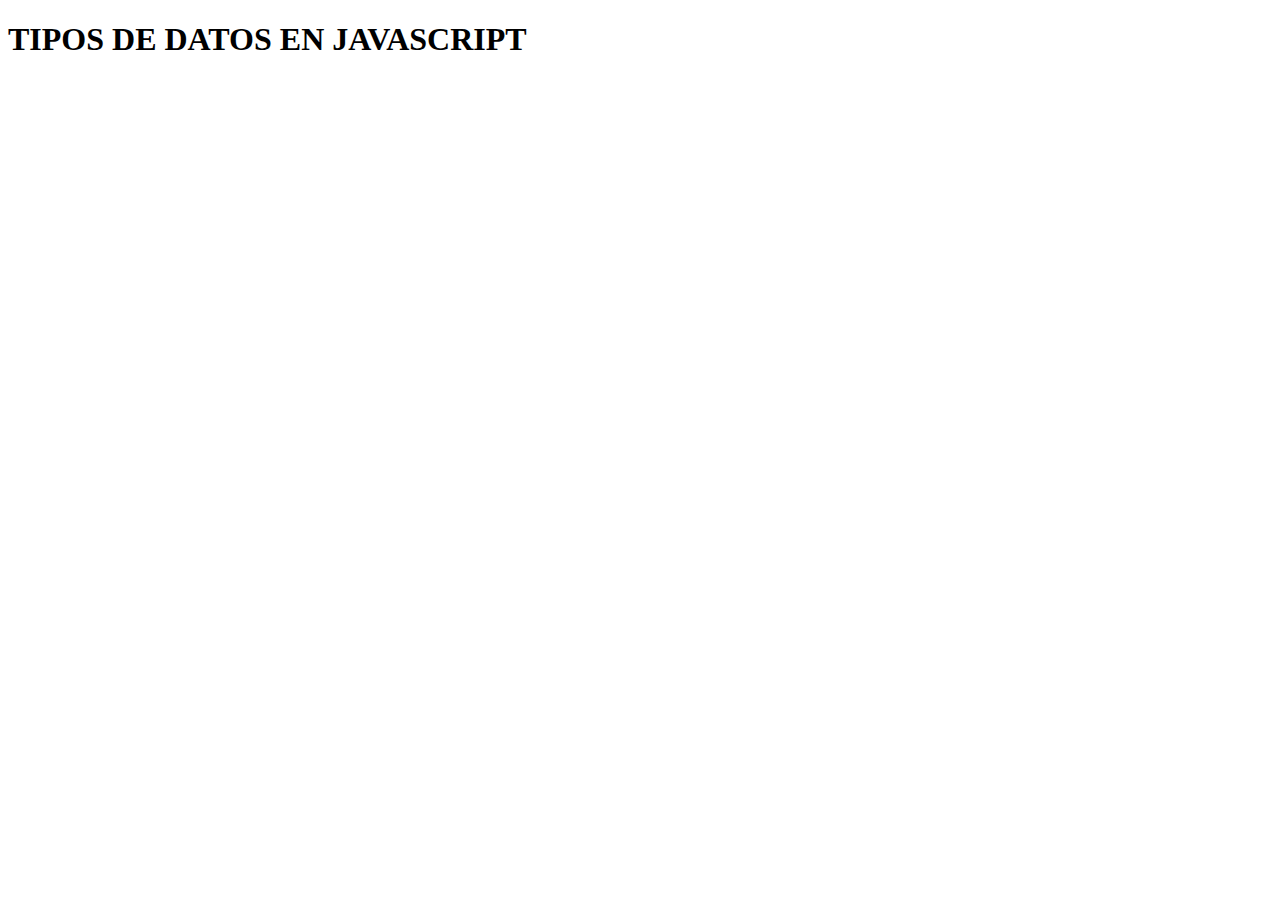
<file: clase-04-02-2025/index.html>
<!DOCTYPE html>
<html lang="es">
<head>
    <meta charset="UTF-8">
    <meta name="viewport" content="width=device-width, initial-scale=1.0">
    <title>TIPOS DE DATOS EN JAVASCRIPT</title>
    
</head>
<body>
    <h1>TIPOS DE DATOS EN JAVASCRIPT </h1>
    <script src="script.js"> </script>
</body>
</html>
</file>
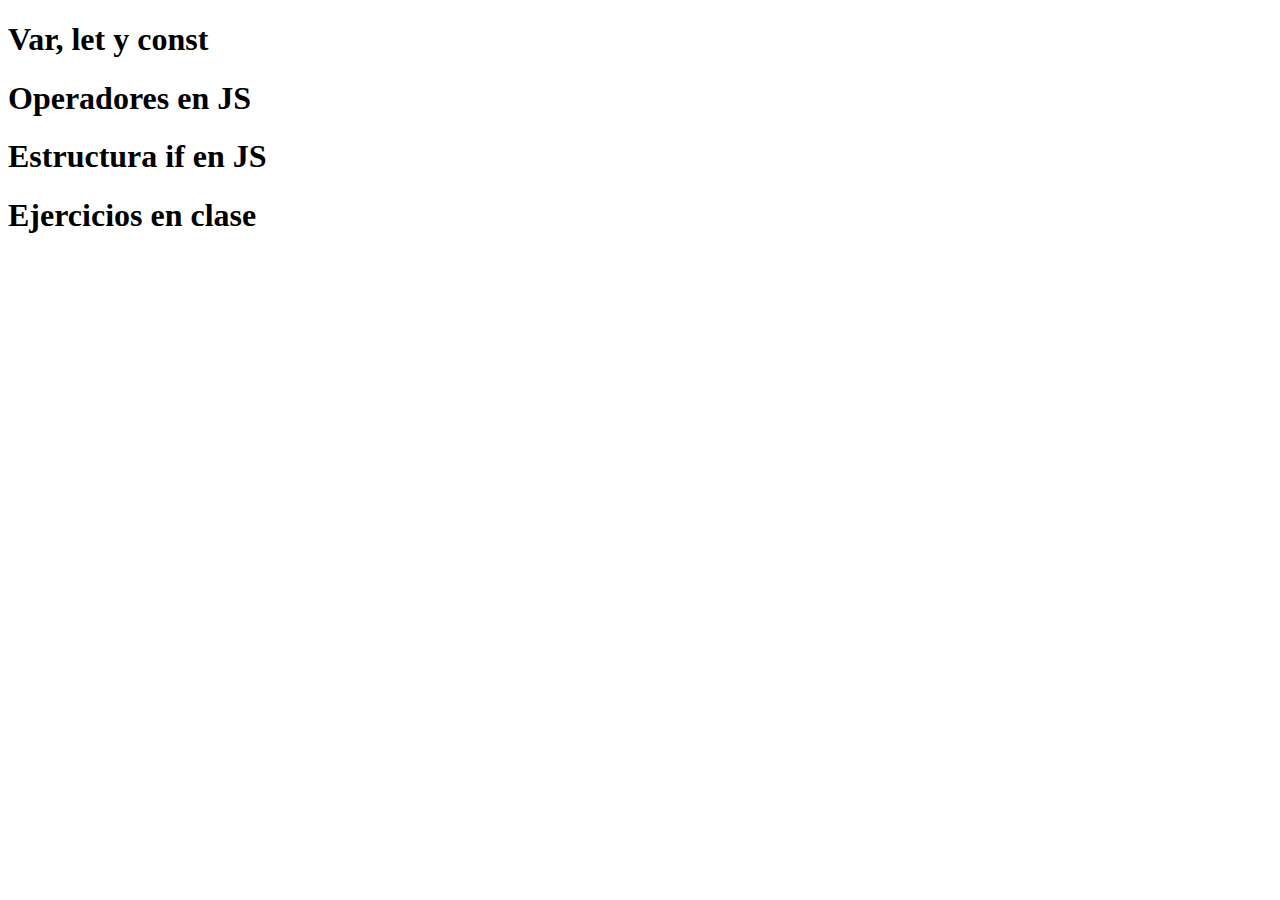
<file: clase-06-02-2025/index.html>
<!DOCTYPE html>
<html lang="en">
<head>
    <meta charset="UTF-8">
    <meta name="viewport" content="width=device-width, initial-scale=1.0">
    <title>Clase 2</title>
</head>
<body>
    <h1> Var, let y const</h1>
    <script src="variables.js"> </script>
    <h1> Operadores en JS </h1>
    <script src="operadores.js"> </script>
    <h1> Estructura if en JS</h1>
    <script src="estructura-ifs.js"> </script>
    <h1> Ejercicios en clase</h1>
    <script src="ejercicio.js"> </script>
</body>
</html>
</file>
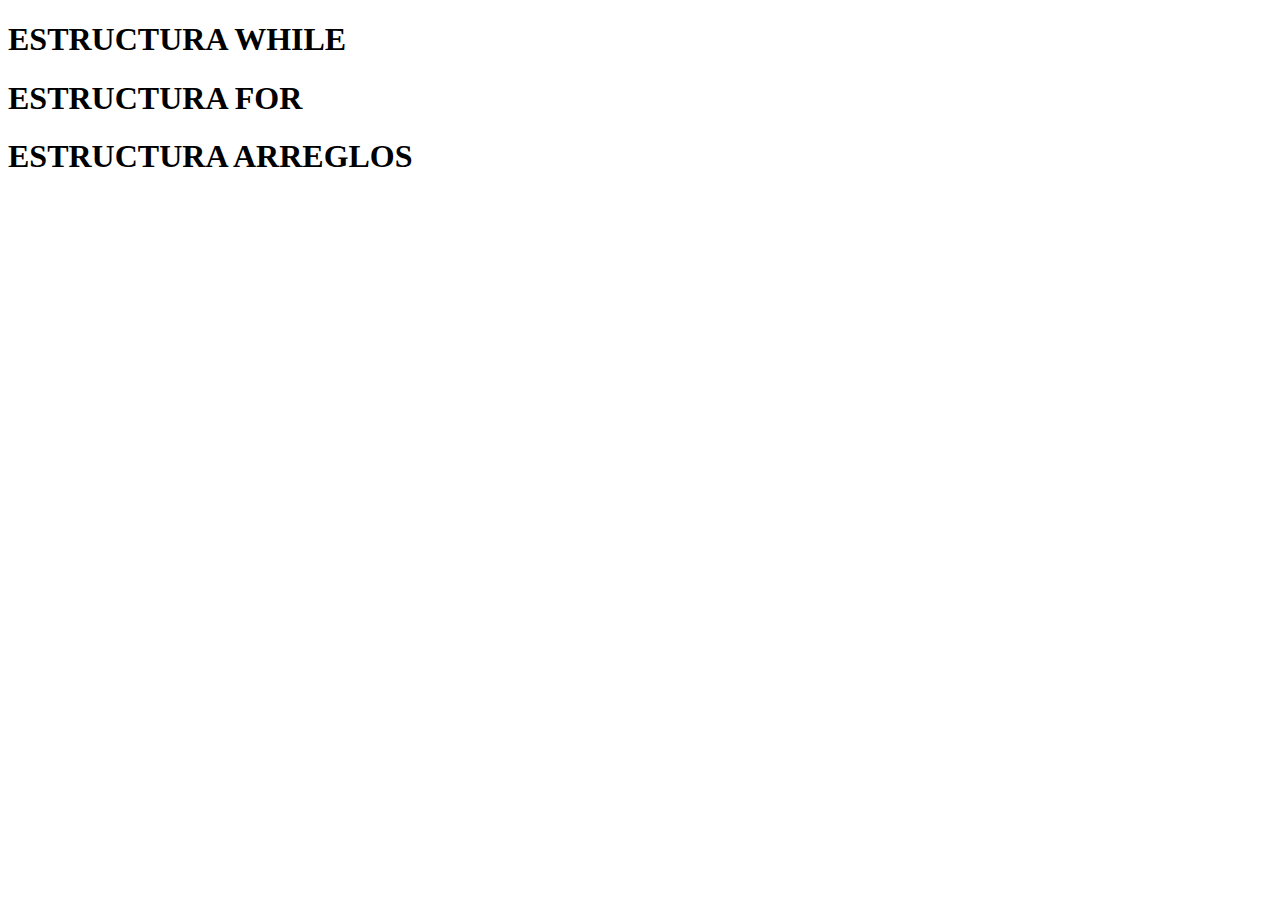
<file: clase-11-02-2025/index.html>
<!DOCTYPE html>
<html lang="es">
<head>
    <meta charset="UTF-8">
    <meta name="viewport" content="width=device-width, initial-scale=1.0">
    <title>Document</title>
</head>
<body>
    <h1> ESTRUCTURA WHILE </h1>
    <!--<script src="while.js"> </script>  -->
    <h1> ESTRUCTURA FOR </h1>
    <!--<script src="for.js"> </script>-->
    <h1>ESTRUCTURA ARREGLOS</h1>
    <script src="arrays.js"> </script>
</body>
</html>
</file>
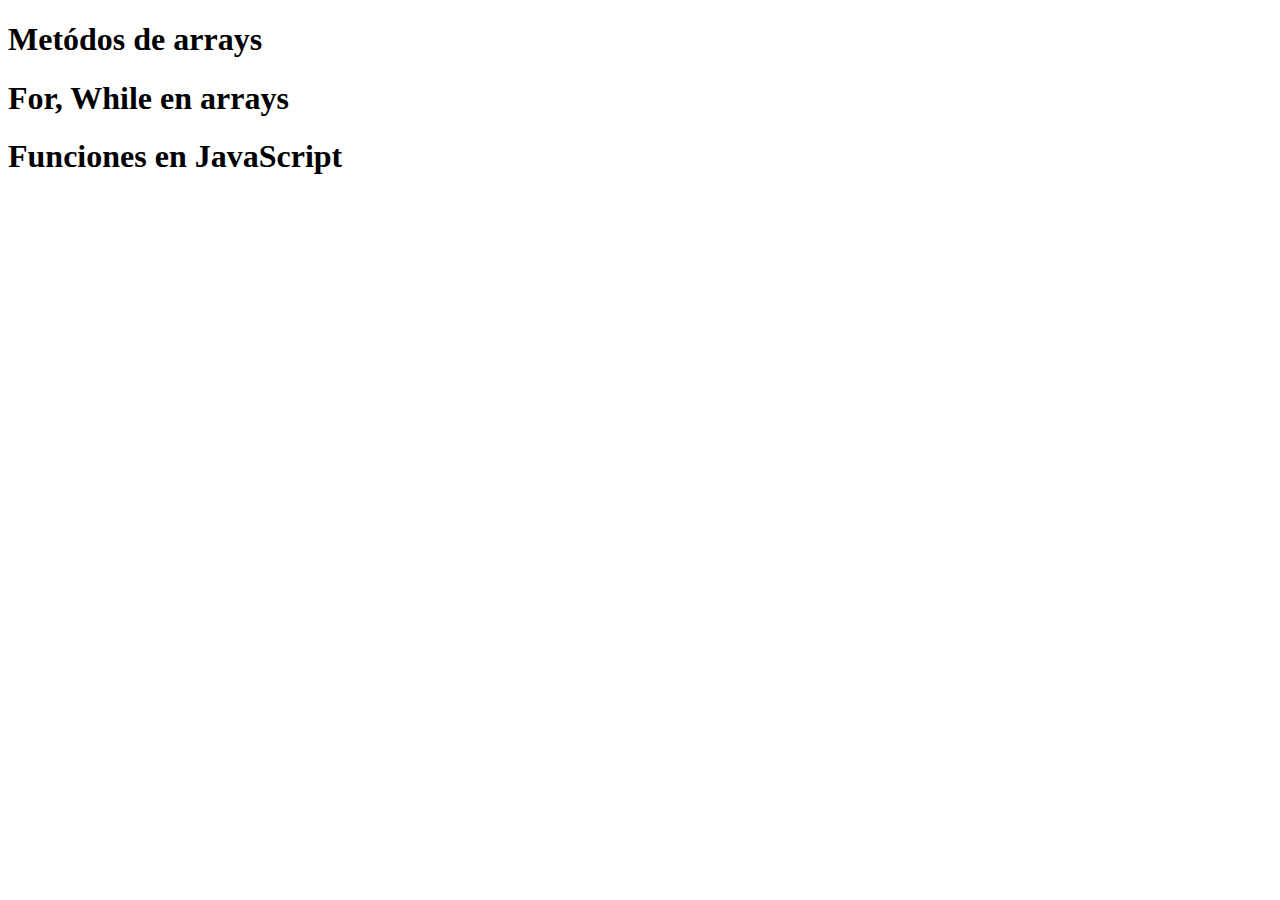
<file: clase-13-02-2025/index.html>
<!DOCTYPE html>
<html lang="es">
<head>
    <meta charset="UTF-8">
    <meta name="viewport" content="width=device-width, initial-scale=1.0">
    <title>Document</title>
    
</head>
<body>
    <h1>Metódos de arrays </h1>
    <!--<script src="array-metodos.js"> </script>-->
    <h1>For, While en arrays </h1>
    <!--<script src="for-while-arrays.js"> </script>-->
    <h1>Funciones en JavaScript</h1>
    <script src="funciones.js"></script>
</body>
</html>
</file>
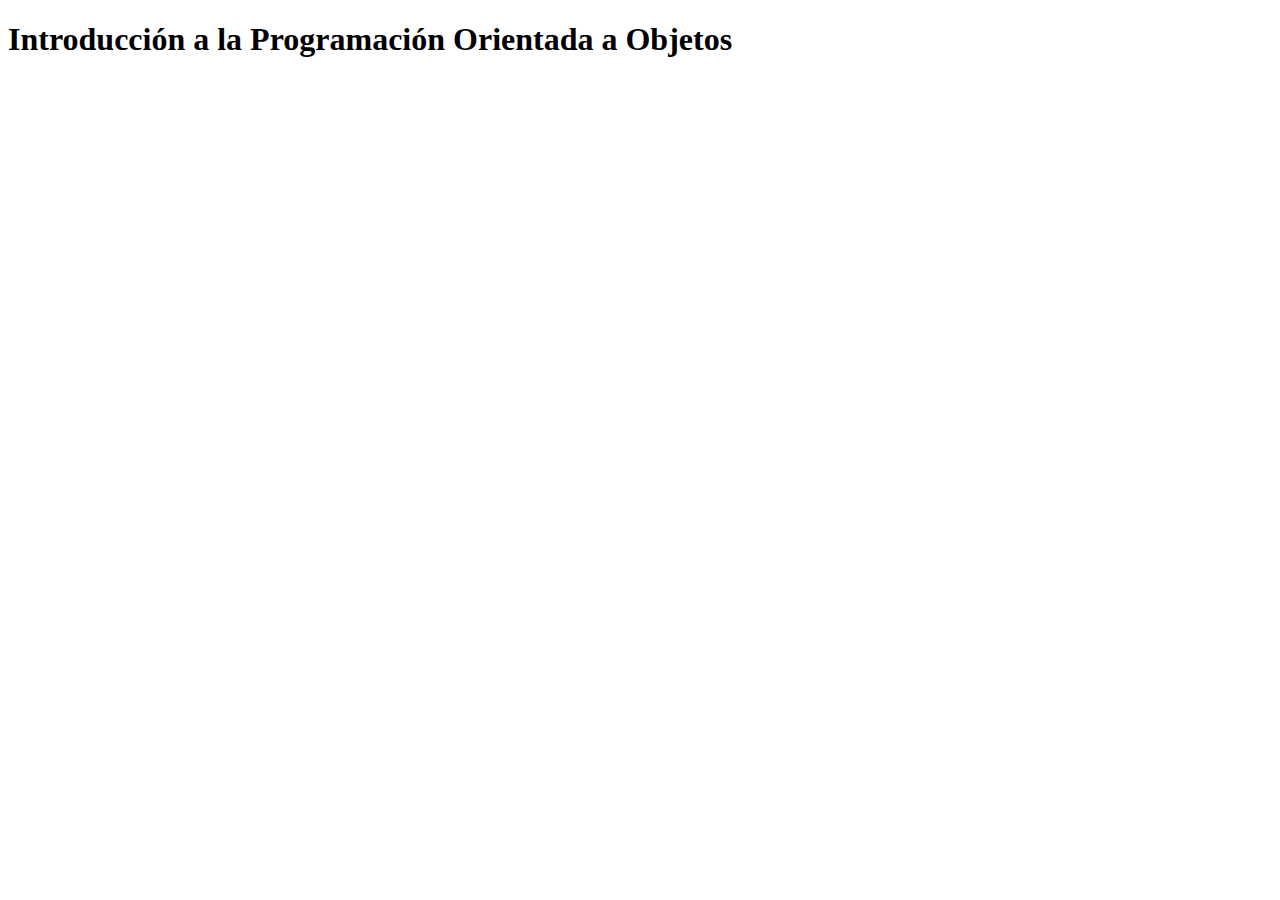
<file: clase-18-02-2025/index.html>
<!DOCTYPE html>
<html lang="en">
<head>
    <meta charset="UTF-8">
    <meta name="viewport" content="width=device-width, initial-scale=1.0">
    <title>Document</title>
</head>
<body>
    <h1>Introducción a la Programación Orientada a Objetos </h1>
    <script src="poo.js"> </script>

</body>
</html>
</file>
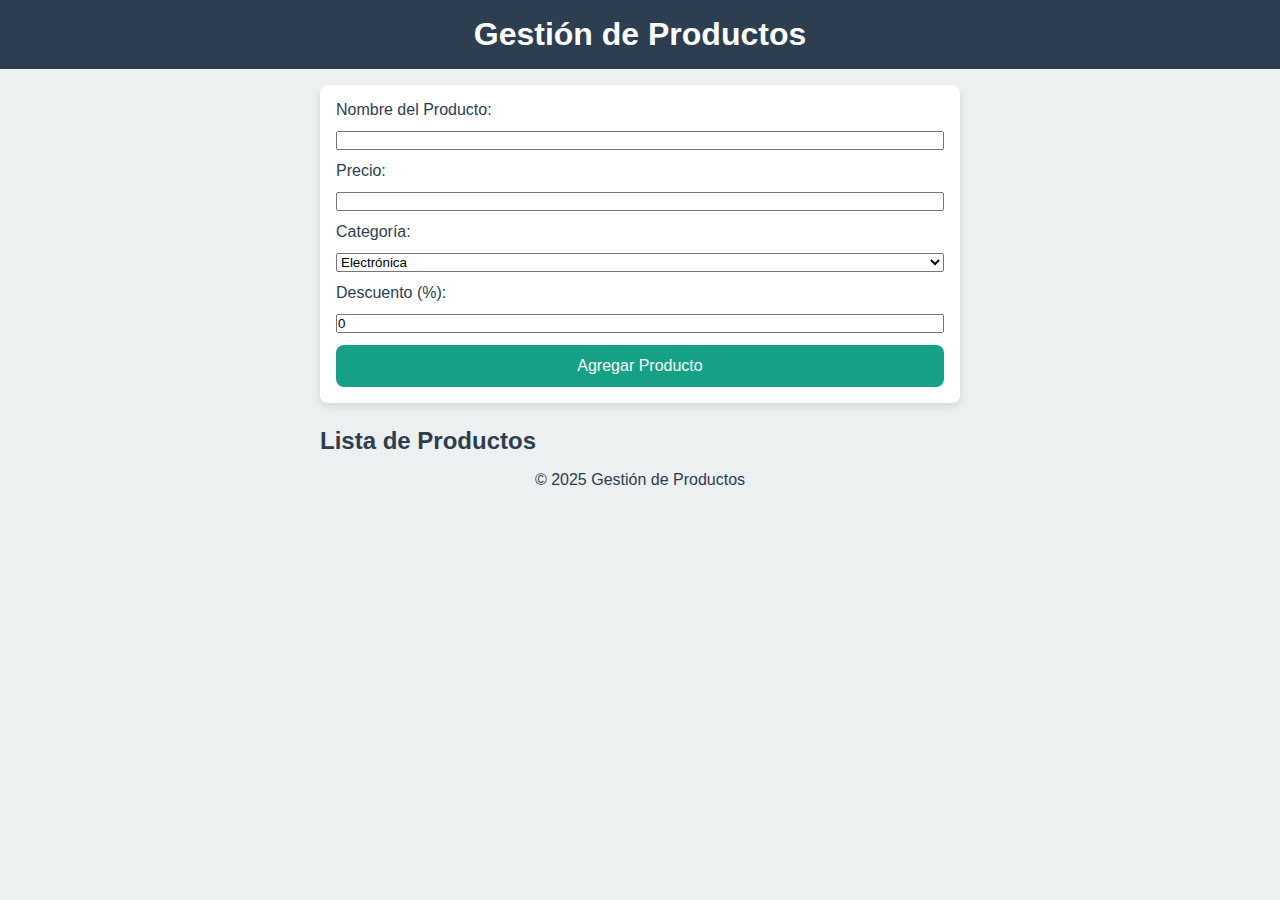
<file: clase-25-02-2025/index.html>
<!DOCTYPE html>
<html lang="es">
<head>
    <meta charset="UTF-8">
    <meta name="viewport" content="width=device-width, initial-scale=1.0">
    <title>Gestión de Productos</title>
    <link rel="stylesheet" href="style.css">
    <!--Metadatos: Información de la página que generalmente auxilia 
    a los motores de busqueda-->
</head>
<body>
    <header>
        <h1 id="titulo">Gestión de Productos</h1>
    </header>
    <main>
        <section aria-labelledby="titulo">
            <form id="producto-form">
                <label for="nombre">Nombre del Producto:</label>
                <input type="text" id="nombre" required>
    
                <label for="precio">Precio:</label>
                <input type="number" id="precio" required min="1">
    
                <label for="categoria">Categoría:</label>
                <select id="categoria">
                    <option value="Electrónica">Electrónica</option>
                    <option value="Accesorios">Accesorios</option>
                    <option value="Ropa">Ropa</option>
                </select>
    
                <label for="descuento">Descuento (%):</label>
                <input type="number" id="descuento" value="0" min="0" max="99">
    
                <button type="submit">Agregar Producto</button>
            </form>
        </section>
    
        <section>
            <h2 id="lista-titulo">Lista de Productos</h2>
            <ul id="lista-productos" aria-labelledby="lista-titulo"></ul>
        </section>
    </main>
    <footer>
        <p>&copy; 2025 Gestión de Productos</p>
    </footer>
    <script src="script.js"></script>
</body>
</html>
</file>
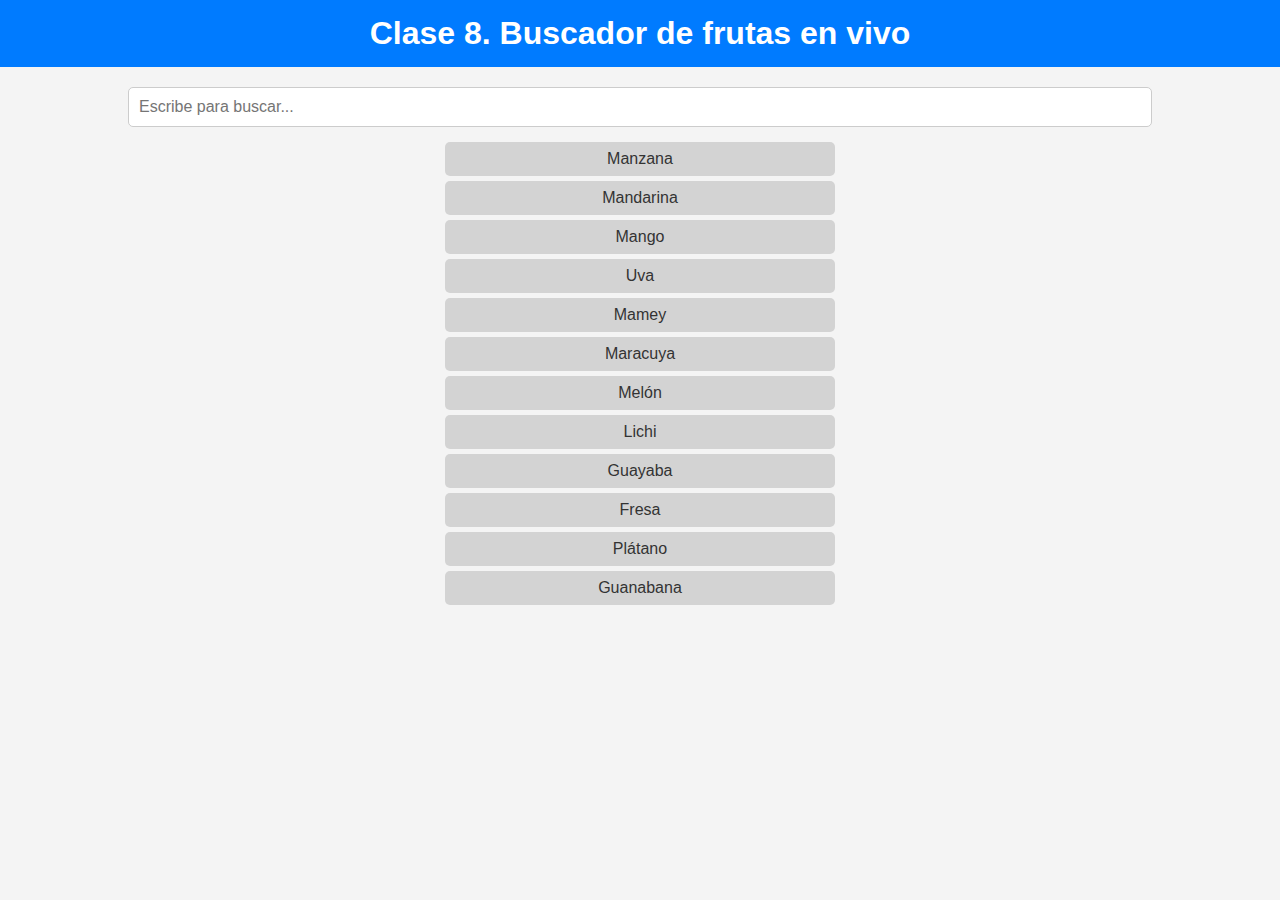
<file: clase-27-04-2025/index.html>
<!DOCTYPE html>
<html lang="es">
<head>
    <meta charset="UTF-8">
    <meta name="viewport" content="width=device-width, initial-scale=1.0">
    <title>Buscador de Frutas</title>
    <link rel="stylesheet" href="style.css">
</head>
<body>
   <header>
        <h1>Clase 8. Buscador de frutas en vivo</h1> 
   </header>
   <main>
        <section>
            <form id="buscador-form">
                <input type="text" id="buscador" placeholder="Escribe para buscar...">
            </form>
        </section>
        <section>
            <ul id="lista">
                <li>Manzana </li>
                <li>Mandarina</li>
                <li>Mango</li>
                <li>Uva</li>
                <li>Mamey</li>
                <li>Maracuya</li>
                <li>Melón</li>
                <li>Lichi</li>
                <li>Guayaba</li>
                <li>Fresa</li>
                <li>Plátano</li>
                <li>Guanabana</li>
            </ul>
        </section>
   </main>
    <script src="script.js"></script>
</body>
</html>
</file>
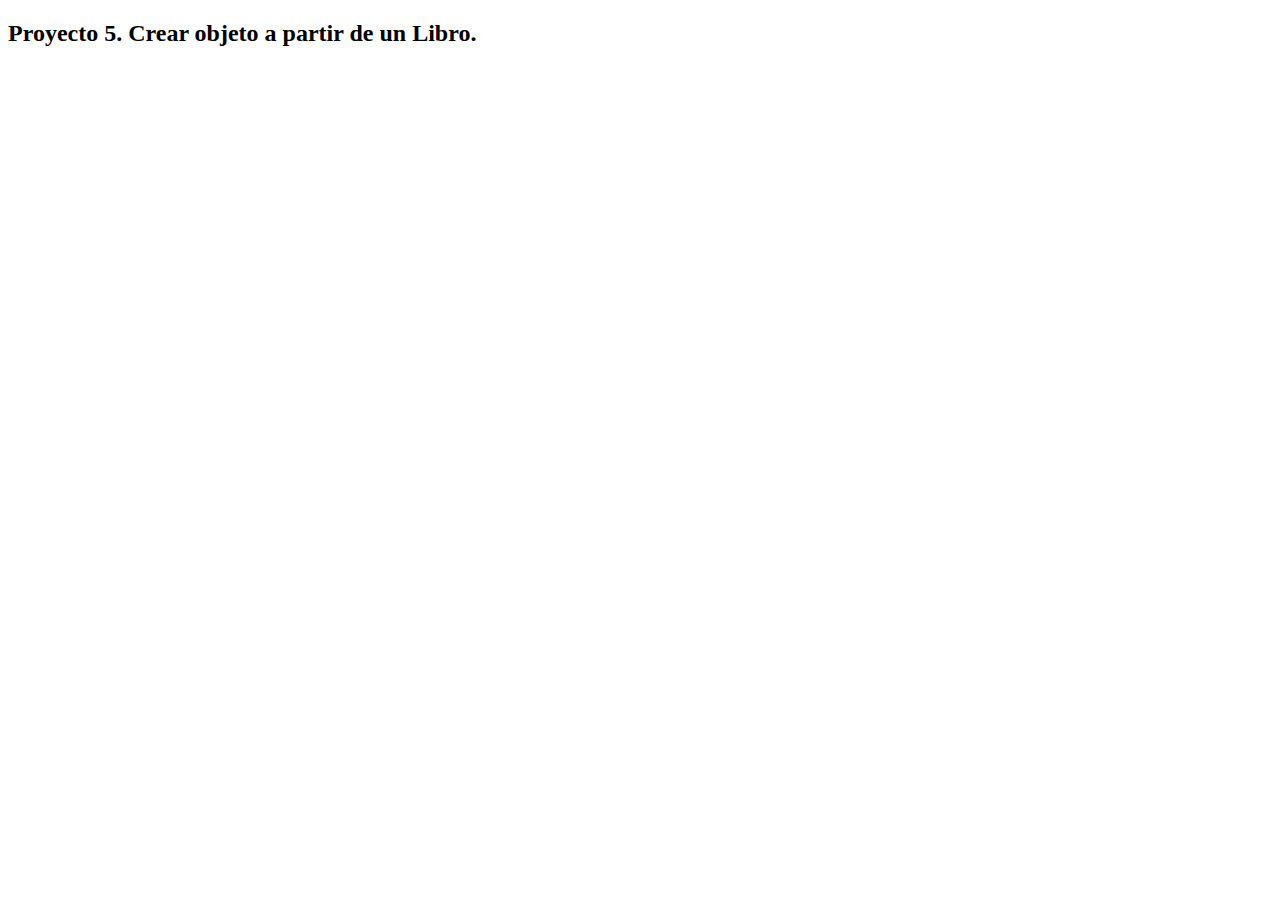
<file: Proyecto de JS/index.html>
<!DOCTYPE html>
<html lang="es">
<head>
    <meta charset="UTF-8">
    <meta name="viewport" content="width=device-width, initial-scale=1.0">
    <title>Proyecto de JavaScript</title>
</head>
<body>
    <!-- 
    <h2> Proyecto 1. Tipo de datos en JS</h2>
    <script src="tipo-de-dato.js"> </script>
    
    <h2> Proyecto 2. Comparaciones y decisiones en JS</h2>
    <script src="Eva-notas.js"> </script> 
    
    <h2> Proyecto 3. Clasificación de Frutas en Arreglos y Loops </h2>
    <script src="Frutas.js"> </script>

    <h2> Proyecto 4. Seguimiento de Libros con uso de funciones </h2>
    <script src="libros.js"> </script>
     -->
    <h2> Proyecto 5. Crear objeto a partir de un Libro. </h2>
    <script src="objeto-libro.js"> </script>
</body>
</html>
</file>
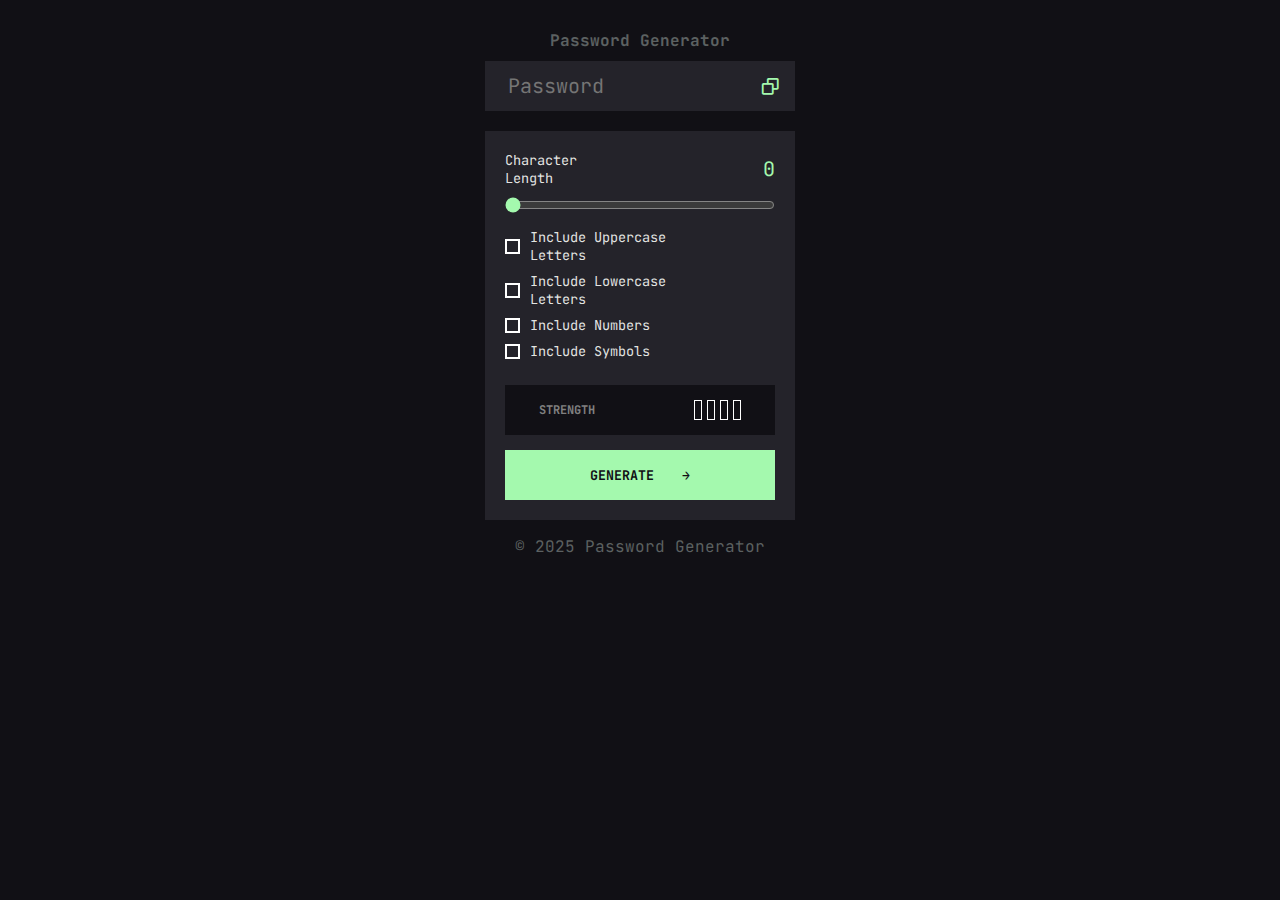
<file: Proyecto de JS/generadorContraseñas/index.html>
<!DOCTYPE html>
<html lang="es">
<head>
    <meta charset="UTF-8">
    <meta name="viewport" content="width=device-width, initial-scale=1.0">
    <title>Generador de Contraseñas</title>
    <link rel="stylesheet" href="style.css">
    <link rel="preconnect" href="https://fonts.gstatic.com" crossorigin>
    <link href="https://fonts.googleapis.com/css2?family=JetBrains+Mono:ital,wght@0,100..800;1,100..800&family=Urbanist:ital,wght@0,100..900;1,100..900&display=swap" rel="stylesheet">
    <link href='https://unpkg.com/boxicons@2.1.4/css/boxicons.min.css' rel='stylesheet'> <!--Carga la librería Boxicons-->
    <title>GENERADOR DE CONTRASEÑA</title>
</head>
<body>
    <header>
        <h4>Password Generator</h4>
    </header>

    <div class="passwordBox">
        <input type="text" name="text" id="pass" placeholder="Password">
        <i class='bx bx-copy' id="copy"></i>  
    </div>
    
    <form id="passwordform">
        <div class="rangeLength">
            <label for="inputLength">Character Length</label>
            <span id="lengthValue"> 0 </span>
        </div>
        <input type="range" id="inputLength" min="0" max="20" value="0">
        <div class="checkbox-group">
            <div>
                <input type="checkbox" id="checkbox1">
                <label for="checkbox1">Include Uppercase Letters</label>
            </div>
            
            <div>
                <input type="checkbox" id="checkbox2">
                <label for="checkbox2">Include Lowercase Letters</label>
            </div>

            <div>
                <input type="checkbox" id="checkbox3">
                <label for="checkbox3">Include Numbers</label>
            </div>

            <div>
                <input type="checkbox" id="checkbox4">
                <label for="checkbox4">Include Symbols</label>
            </div>
        </div>
        
        <div class="strength-container">
            <p>STRENGTH</p>
            <div class="sc1">
                <span id="strengthText"></span>
                <div class="strength-bars">
                    <div class="bar"></div>
                    <div class="bar"></div>
                    <div class="bar"></div>
                    <div class="bar"></div>
                </div>
            </div>
        </div>
        
        <button id="generatePass"><span>GENERATE</span> <span style="margin-left: 20px;">→</span></button>
    </form>

    <footer>
        <p>&copy; 2025 Password Generator</p>
    </footer>
    <script src="script.js"></script>
</body>
</html>
</file>
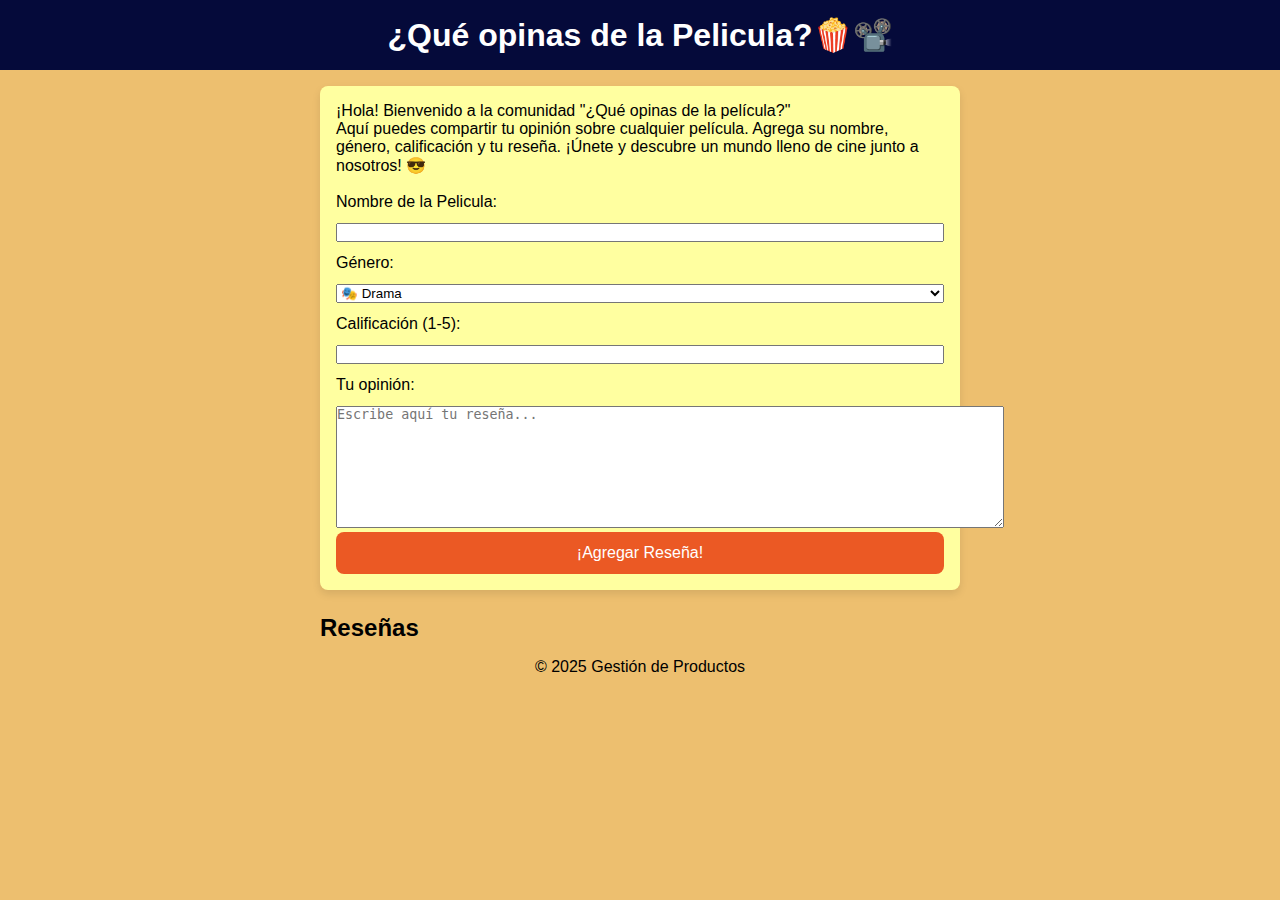
<file: Proyecto de JS/Intro-DOM/index.html>
<!DOCTYPE html>
<html lang="es">
<head>
    <meta charset="UTF-8">
    <meta name="viewport" content="width=device-width, initial-scale=1.0">
    <title>¿Qué opinas?</title>
    <link rel="stylesheet" href="style.css">
</head>
<body>
    <header>
        <h1 id="titulo">¿Qué opinas de la Pelicula?🍿📽️</h1>
    </header>
    <main>
        <section aria-labelledby="titulo">
            <form id="Pelicula">
                <p>¡Hola! Bienvenido a la comunidad "¿Qué opinas de la película?"</p>  
                <p>Aquí puedes compartir tu opinión sobre cualquier película. Agrega su nombre, género, calificación y tu reseña. ¡Únete y descubre un mundo lleno de cine junto a nosotros! 😎</p>
                <br>

                <label for="nombre">Nombre de la Pelicula:</label>
                <input type="text" id="nombre" required>
    
                <label for="genero">Género:</label>
                <select id="genero">
                    <option value="Drama">🎭 Drama</option>
                    <option value="Comedia">😂 Comedia </option>
                    <option value="Acción">🎬 Acción</option>
                    <option value="Terror">😱 Terror</option>
                    <option value="Romance">💌 Romance</option>
                    <option value="Animación">👨‍👩‍👧‍👦 Animación</option>
                </select>

                <label for="calificación">Calificación (1-5): </label>
                <input type="number" id="calificacion" min="1" max="5">

                <label for="opinion">Tu opinión:</label>
                <textarea id="opinion" placeholder="Escribe aquí tu reseña..." rows="8" cols="81"></textarea>

    
                <button type="submit">¡Agregar Reseña!</button>
            </form>
        </section>
    
        <section>
            <h2>Reseñas</h2>
            <ul id="resena" aria-labelledby="lista-resenas"></ul>
        </section>
    </main>
    <footer>
        <p>&copy; 2025 Gestión de Productos</p>
    </footer>
    <script src="commentBox.js"></script>
</body>
</html>
</file>
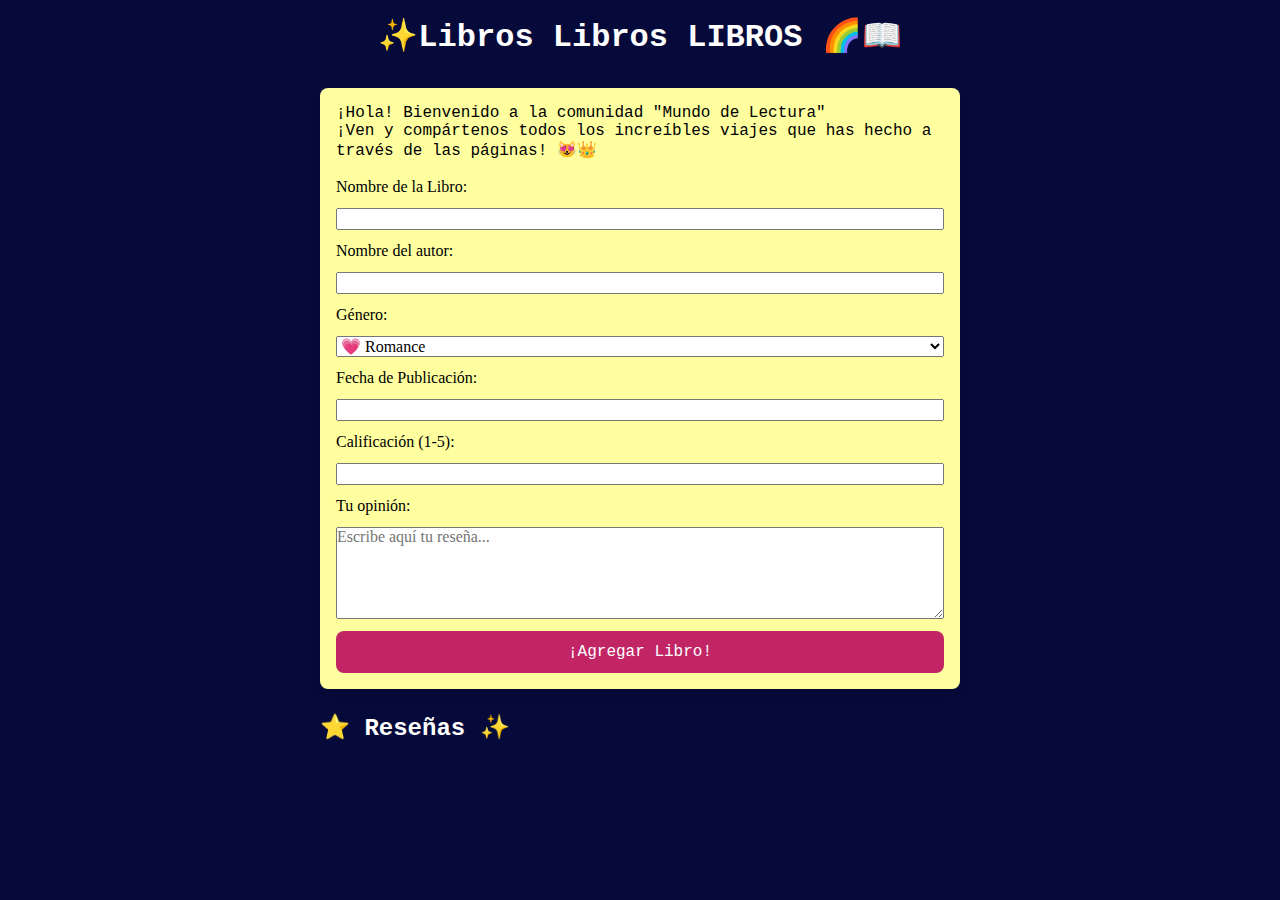
<file: Proyecto de JS/SeguimientoDeLibros/index.html>
<!DOCTYPE html>
<html lang="es">
<head>
    <meta charset="UTF-8">
    <meta name="viewport" content="width=device-width, initial-scale=1.0">
    <title>Mundo de Lectura</title>
    <link rel="stylesheet" href="style.css">
</head>
<body>
    <header>
        <h1 id="titulo">✨Libros Libros LIBROS 🌈📖</h1>
    </header>
    <main>
        <section aria-labelledby="titulo">
            <form id="Libro">
                <p>¡Hola! Bienvenido a la comunidad "Mundo de Lectura"</p>  
                <p>¡Ven y compártenos todos los increíbles viajes que has hecho a través de las páginas! 😻👑</p>
                <br>

                <label for="nombre">Nombre de la Libro:</label>
                <input type="text" id="nombre" required>

                <label for="autor">Nombre del autor:</label>
                <input type="text" id="autor" required>
    
                <label for="genero">Género:</label>
                <select id="genero">
                    <option value="Romance">💗 Romance</option>
                    <option value="noFiccion">✍️ No Ficción </option>
                    <option value="Fantasia">🐲 Fantasía</option>
                    <option value="Misterio">🕵️ Misterio/Thriller</option>
                </select>

                <label for="anio">Fecha de Publicación: </label>
                <input type="number" id="anio" min="1" max="2026">

                <label for="calificación">Calificación (1-5): </label>
                <input type="number" id="calificacion" min="1" max="5">

                <label for="opinion">Tu opinión:</label>
                <textarea id="opinion" placeholder="Escribe aquí tu reseña..." rows="5"></textarea>
                <button type="submit">¡Agregar Libro!</button>
            </form>
        </section>
    
        <section>
            <h2 id="titulo-li">⭐ Reseñas ✨</h2>
            <br>
            <ul id="resena" aria-labelledby="lista-resenas"></ul>
        </section>
    </main>
    <script src="Libross.js"></script>
</body>
</html>
</file>
<file: clase-25-02-2025/style.css>
/* Definición de variables de colores para mejor mantenimiento */
:root {
    --primary-color: #2c3e50;
    --secondary-color: #16a085;
    --background-color: #ecf0f1;
    --hoover-color: #2f7e75;
    --text-color: #2c3e50;
    --highlight-color: #e74c3c;
}

*{
    margin: 0;
    padding: 0;
    box-sizing: border-box;
}

/* Estilos generales */
body {
    font-family: Arial, sans-serif;
    background-color: var(--background-color);
    color: var(--text-color);
}

header {
    text-align: center;
/* Si el tamaño de la fuente no está explícitamente establecida, toma por defecto el tamaño de
16px, es decir el 1rem = 16px*/
    padding: 1rem;
    margin-bottom: 1rem;
    background-color: var(--primary-color);
    color: white;
}

main {
    max-width: 40rem;
    margin: 0 auto;
}

footer{
    margin-top: 1rem;
    text-align: center;
}

form {
    background: white;
    padding: 1rem;
    border-radius: 0.5rem;
    box-shadow: 0 0.25rem 0.5rem rgba(0, 0, 0, 0.1);
    margin-bottom: 1.5rem;
}

label, input, select {
    display: block;
    width: 100%;
    margin-bottom: 0.75rem;
}

button {
    background-color: var(--secondary-color);
    color: white;
    border: none;
    padding: 0.75rem;
    width: 100%;
    border-radius: 0.5rem;
    cursor: pointer;
    font-size: 1rem;
}

button:hover {
    background-color: var(--hoover-color)
}

ul {
    list-style-type: none;
    padding: 0;
}

li {
    background: white;
    margin: 0.5rem 0;
    padding: 1rem;
    border-radius: 0.5rem;
    box-shadow: 0 0.125rem 0.25rem rgba(0, 0, 0, 0.1);
}

/* Resaltar productos con descuento */
li.descuento {
    border-left: 0.5rem solid var(--highlight-color);
}
</file>
<file: clase-27-04-2025/style.css>
/* Definir variables para colores */
:root {
    --color-fondo: #f4f4f4;
    --color-texto: #333;
    --color-primario: #007BFF;
    --color-secundario: #0056b3;
    --color-borde: #ccc;
    --color-lista: lightgray;
    --color-lista-hover: #ddd;
}

*{
    box-sizing: border-box;
    margin: 0;
    padding: 0;
}

body {
    font-family: Arial, sans-serif;
    text-align: center;
    background-color: var(--color-fondo);
    color: var(--color-texto);
  
}

header {
    background-color: var(--color-primario);
    color: white;
    padding: 15px;
}

main {
    margin-top: 20px;
}

form {
    display: flex;
    justify-content: center;
    margin-bottom: 15px;
}

input {
    width: 80%;
    padding: 10px;
    font-size: 1rem;
    border: 1px solid var(--color-borde);
    border-radius: 5px;
}

ul {
    list-style: none;
    padding: 0;
    max-width: 400px;
    margin: auto;
}

li {
    padding: 8px;
    background: var(--color-lista);
    margin: 5px;
    border-radius: 5px;
    transition: background 0.3s;
}

li:hover {
    background: var(--color-lista-hover);
}

/* Resaltar los resultados de búsqueda */
li.encontrado {
    background: var(--color-secundario);
    color: white;
}
</file>
<file: Proyecto de JS/generadorContraseñas/style.css>
* {
    margin: 0;
    padding: 0;
    box-sizing: border-box;
    font-family: 'JetBrains Mono', sans-serif;
}

:root {
    --primary-color: #24232a;
    --secondary-color: #a4f9ae;
    --background-color: #111015;
    --text-color1: #f6f8f5eb;
    --text-color2: #5c6161;
}

body {
    height: auto;
    display: flex;
    align-items: center;
    flex-direction: column;
    background-color: var(--background-color);
    color: var(--text-color1);
    padding: 20px;
}

header {
    color:var(--text-color2);
    text-align: center;
    margin-bottom: 10px;
    margin-top: 10px;
}

.passwordBox {
    position: relative;
    display: flex;
    align-items: center;
    justify-content: space-around;
    align-content: space-around;
    background-color:  var(--primary-color);
    width: 25%;

}

.passwordBox input {
    background-color: var(--primary-color);
    color: var(--text-color1);
    width: 85%;
    padding-top: 12px;
    padding-bottom: 12px;
    font-size: 1.25rem;
    border: none;
    outline: none;
}

.passwordBox i {
    color:  var(--secondary-color);
    position: absolute;
    right: 15px;
    font-size: 1.25rem;
    cursor: pointer;
}

i:hover{
    color: white;
}

form {
    display: flex;
    flex-direction: column;
    align-items: center;
    justify-content: flex-start;
    width: 25%;
    margin-top: 20px;
    padding: 20px;
    background-color: var(--primary-color);
}

.rangeLength {
    display: flex;
    gap: 150px;
    margin-bottom: 10px;
    font-size: .85rem;
    align-items: center;
}

.rangeLength span{
    font-size: 1.25rem;
    color: var(--secondary-color);
}

input[type="range"]{
    accent-color: var(--secondary-color);
    width: 100%;
}

.checkbox-group {
    display: flex;
    flex-direction: column;
    align-self: start;
    gap: 8px; /* Espaciado entre cada opción */
    margin-top: 15px;
    margin-bottom: 10px;
    width: 80%;
    font-size: .85rem;
}

.checkbox-group div {
    display: flex;
    align-items: center;
    gap: 10px; /* Espaciado entre el checkbox y el texto */
}

input[type="checkbox"] {
    /* Elimina el estilo predeterminado */
    -webkit-appearance: none; 
    -moz-appearance: none;   
    appearance: none; 
    width: 15px;              
    height: 15px;             
    border: 2px solid white;   
    background-color: var(--primary-color);  
    cursor: pointer;
    position: relative;  
}

input[type="checkbox"]:checked {
    background-color:var(--secondary-color); 
    border-color: var(--secondary-color);    
}

/* Flecha (marca de verificación) dentro del checkbox */
input[type="checkbox"]:checked::before {
    content: "✔";      
    position: absolute;       /* Posiciona la marca dentro del cuadro */
    left: 15%;     
    font-size: 10px; 
    font-weight: bold;
    color: black;   
}

/* Cambio de color cuando el checkbox está en estado hover */
input[type="checkbox"]:hover {
    border-color:var(--secondary-color);
}

.strength-container {
    display: flex;
    justify-content: space-around;
    align-items: center;
    gap: 20px;
    font-weight: bold;
    width: 100%;
    height: 50px;
    background-color: var(--background-color);
    margin-top: 15px;
    margin-bottom: 15px;
}

.strength-container p{
    font-size: .75rem;
    color: gray;
}
.sc1{
    display: flex;
    align-items: center;
    gap: 10px;
    color: white;
}

.strength-bars {
    display: flex;
    gap: 5px;
}

.bar {
    width: 8px;
    height: 20px;
    background-color:var(--background-color);
    border: 1px solid white;
    transition: background-color 0.3s ease;
}

#generatePass {
    font-weight: bolder;
    width: 100%;
    height: 50px;
    background-color:var(--secondary-color);
    border: none;
    outline: none;
    cursor: pointer;
    color: var(--background-color);

}

#generatePass:hover {
    color: var(--secondary-color);
    background-color: var(--primary-color);
    border: 2px solid var(--secondary-color);
}

footer{
    color: var(--text-color2);
    margin-top: 1rem;
    text-align: center;
}


/*Ajuste de visualización en otro tipo de pantalla*/

@media screen and (max-width: 500px){
    .passwordBox {
        width:80%;
    }
    .rangeLength {
        display: flex;
        gap: 150px;
    }
    form {
        width: 80%;
    }  
}

@media screen and (max-width: 1024px){
    .passwordBox {
        width:50%;
    }
    form {
        width: 50%;
    }  
}
</file>
<file: Proyecto de JS/Intro-DOM/style.css>
/* Tomé como referencia el estilo del ejercicio de la clase del 25/02/2025 */

:root {
    --primary-color: #050a3a;
    --secondary-color: hsl(16, 83%, 53%);
    --background-color: #edbf6f;
    --hoover-color: #8f3bf6;
    --text-color: #000000;
    --highlight-color: #ddd310;
    --extra-color: rgb(249, 86, 154); 
}

*{
    margin: 0;
    padding: 0;
    box-sizing: border-box;
}

/* Estilos generales */
body {
    font-family: Arial, sans-serif;
    background-color: var(--background-color);
    color: var(--text-color);
}

header {
    text-align: center;
    padding: 1rem;
    margin-bottom: 1rem;
    background-color: var(--primary-color);
    color: white;
}

main {
    max-width: 40rem;
    margin: 0 auto;
}

footer{
    margin-top: 1rem;
    text-align: center;
}

form {
    background: rgb(255, 255, 160);
    padding: 1rem;
    border-radius: 0.5rem;
    box-shadow: 0 0.25rem 0.5rem rgba(0, 0, 0, 0.1);
    margin-bottom: 1.5rem;
}

label, input, select {
    display: block;
    width: 100%;
    margin-bottom: 0.75rem;
}

button {
    background-color: var(--secondary-color);
    color: white;
    border: none;
    padding: 0.75rem;
    width: 100%;
    border-radius: 0.5rem;
    cursor: pointer;
    font-size: 1rem;
}

button:hover {
    background-color: var(--hoover-color)
}

ul {
    list-style-type: none;
    padding: 0;
}

li {
    background: white;
    margin: 0.5rem 0;
    padding: 1rem;
    border-radius: 0.5rem;
    box-shadow: 0 0.125rem 0.25rem rgba(0, 0, 0, 0.1);
}

li.resena {
    border-left: 0.5rem solid var(--highlight-color);
}

.boton-eliminar {
    background-color: var(--extra-color);
    color: white;
    border: none;
    padding: 0.25rem 0.5rem;
    width: auto;
    border-radius: 0.5rem;
    cursor: pointer;
    font-size: 0.8rem;
}
</file>
<file: Proyecto de JS/SeguimientoDeLibros/style.css>
/* Tomé como referencia el estilo del ejercicio de la clase del 25/02/2025 */

:root {
    --primary-color: #050a3a;
    --secondary-color: hsl(335, 68%, 45%);
    --background-color: #050a3a;
    --hoover-color: #61f9c4;
    --text-color: #000000;
    --highlight-color: #fefcaf;
    --extra-color: rgb(249, 86, 154); 
}

*{
    margin: 0;
    padding: 0;
    box-sizing: border-box;
}

/* Estilos generales */
body {
    font-family: 'Courier New', sans-serif;
    font-size: medium;
    background-color: var(--background-color);
    color: var(--text-color);
}

header {
    text-align: center;
    padding: 1rem;
    margin-bottom: 1rem;
    background-color: var(--primary-color);
    color: white;
}

main {
    max-width: 40rem;
    margin: 0 auto;
}

form {
    background: rgb(255, 255, 160);
    padding: 1rem;
    border-radius: 0.5rem;
    box-shadow: 0 0.25rem 0.5rem rgba(0, 0, 0, 0.1);
    margin-bottom: 1.5rem;
}

label, input, select, textarea {
    font-family: serif, sans-serif;
    font-size: medium;
    display: block;
    width: 100%;
    margin-bottom: 0.75rem;
}

button {
    background-color: var(--secondary-color);
    font-family: 'Courier New', sans-serif;
    color: white;
    border: none;
    padding: 0.75rem;
    width: 100%;
    border-radius: 0.5rem;
    cursor: pointer;
    font-size: 1rem;
}

button:hover {
    color: black;
    background-color: var(--hoover-color)
}

ul {
    list-style-type: none;
    padding: 0;
}

li {
    background: white;
    margin: 0.5rem 0;
    padding: 1rem;
    border-radius: 0.5rem;
    box-shadow: 0 0.125rem 0.25rem rgba(0, 0, 0, 0.1);
}

#titulo-li {
    color: white;
}

li.resena {
    border-left: 0.5rem solid var(--highlight-color);
}

.boton-eliminar {
    background-color: var(--extra-color);
    color: white;
    border: none;
    padding: 0.25rem 0.5rem;
    width: auto;
    border-radius: 0.5rem;
    cursor: pointer;
    font-size: 0.8rem;
}
</file>
